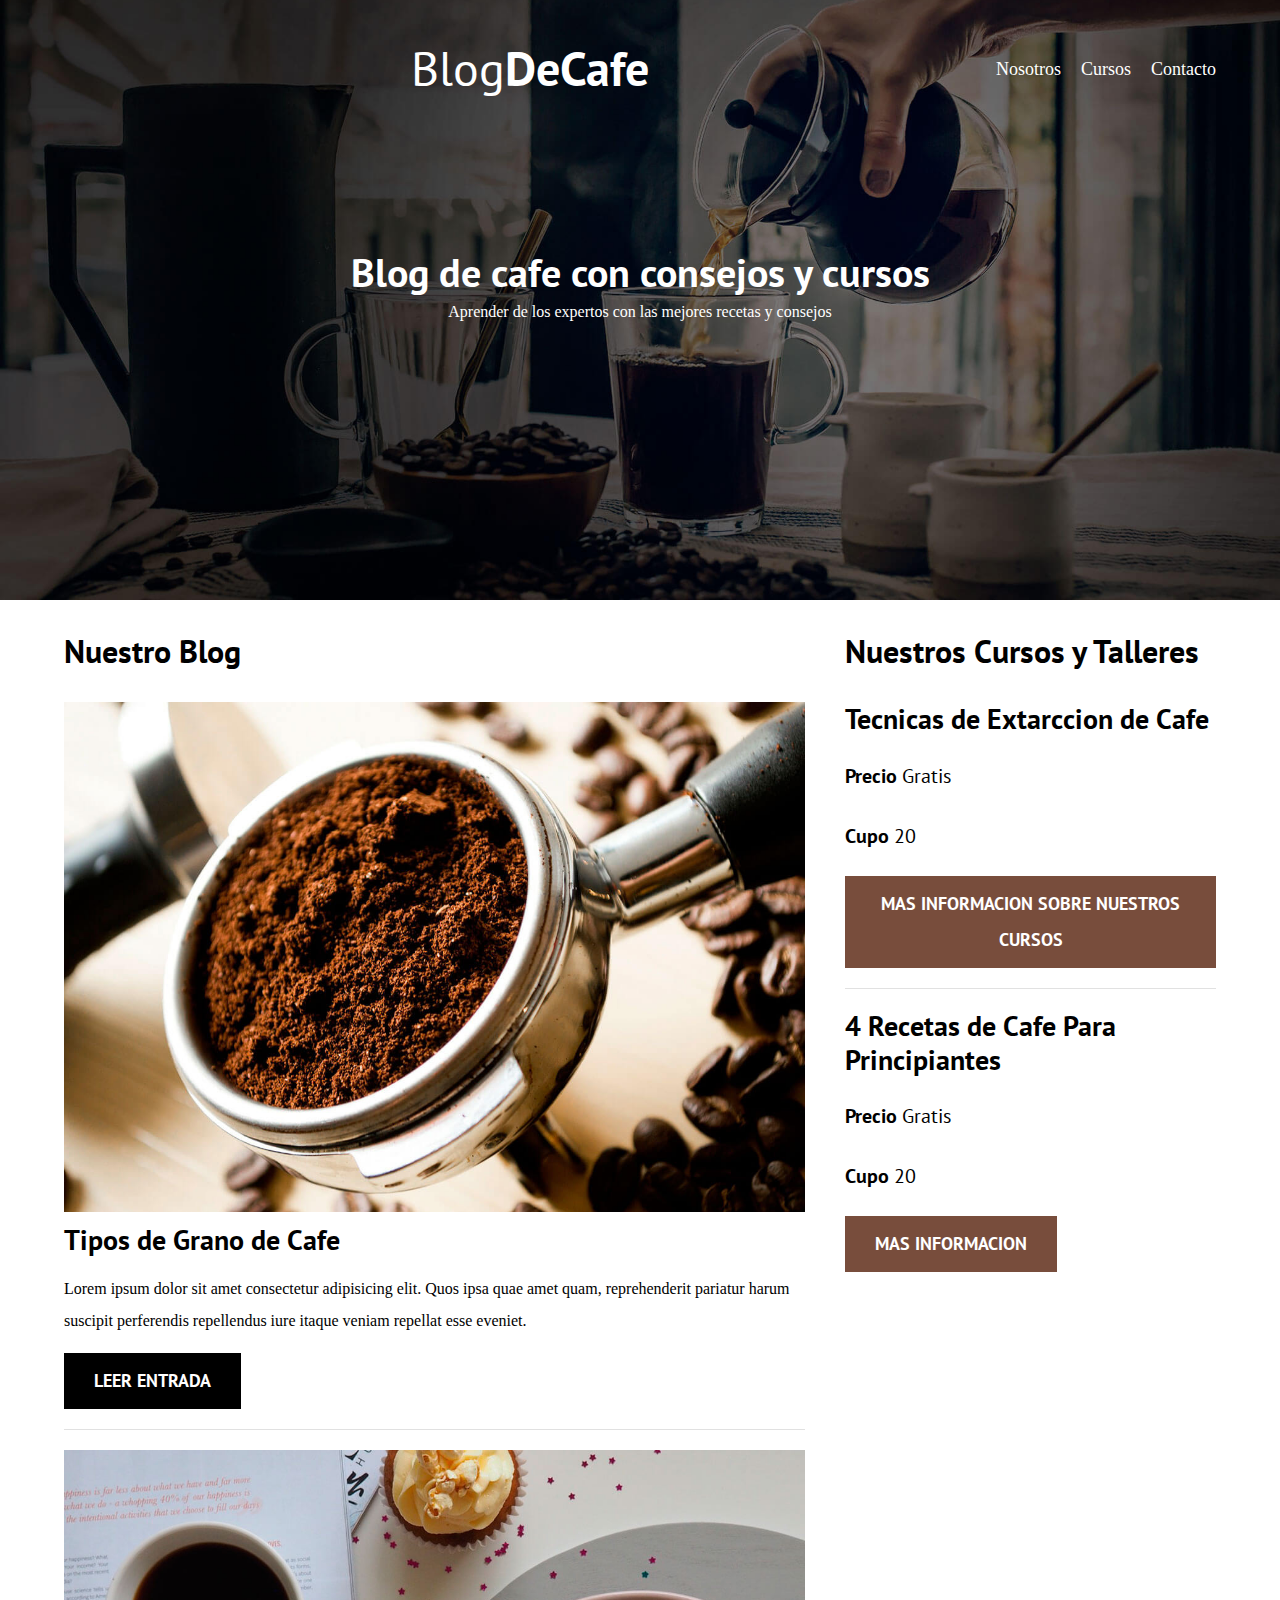
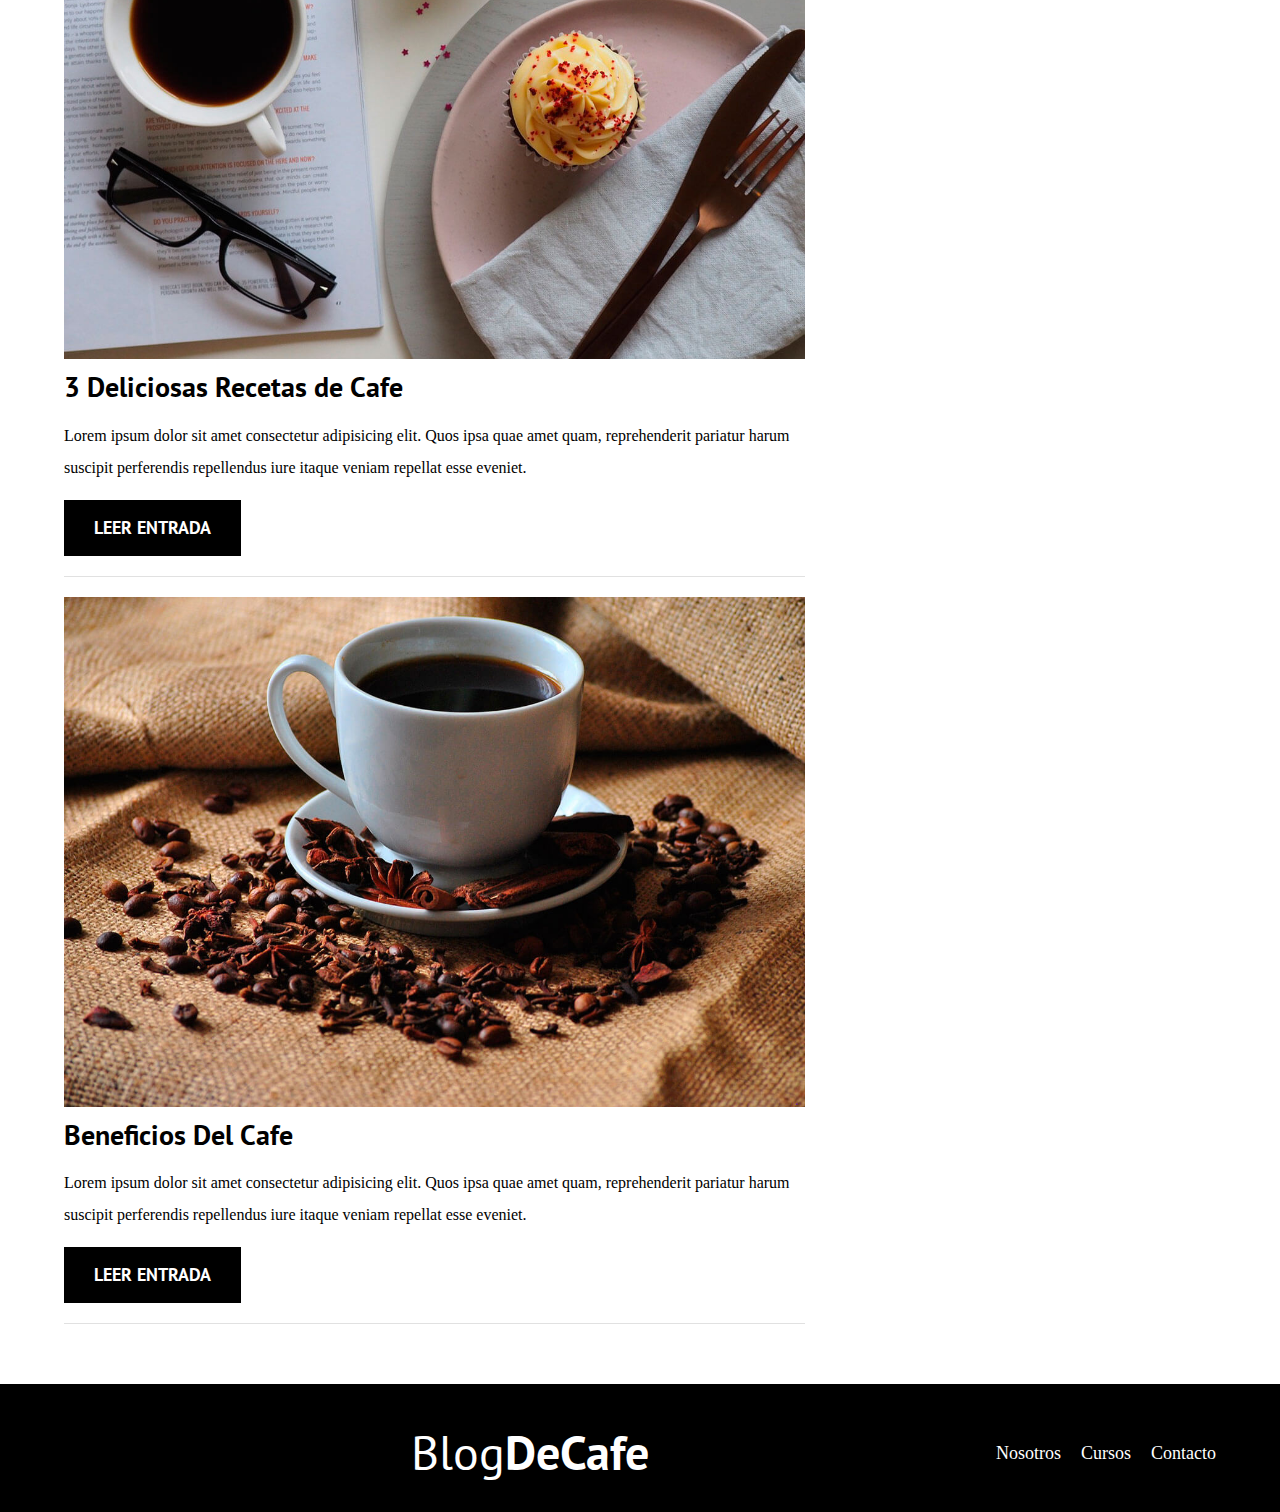
<file: index.html>
<!DOCTYPE html>
<html lang="en">
<head>
    <meta charset="UTF-8">
    <meta http-equiv="X-UA-Compatible" content="IE=edge">
    <meta name="viewport" content="width=device-width, initial-scale=1.0">
    <meta name="description" content="Pagina Web de Blog de Cafe">
    <title>BlogDeCafe</title>
    <link rel="prefetch" href="nosotros.html" as="document">
    
    
<link rel="preconnect" href="https://fonts.gstatic.com" crossorigin>

<link rel="preconnect" href="https://fonts.googleapis.com">
<link rel="preconnect" href="https://fonts.gstatic.com" crossorigin>
<link href="https://fonts.googleapis.com/css2?family=Krub&family=Open+Sans&family=PT+Sans:wght@400;700&family=Staatliches&display=swap" rel="stylesheet">
    
<link rel="preload" href="https://fonts.googleapis.com/css2?family=Krub&family=Open+Sans&family=Staatliches&display=swap"crossorigin="crossorigin" as="font">
<link href="https://fonts.googleapis.com/css2?family=Krub&family=Open+Sans&family=Staatliches&display=swap" rel="stylesheet">
<link rel="preload" href="normalize.css" as="style">
<link rel="stylesheet" href="normalize.css">
<link rel="preload" href="style.css" as="style">
<link rel="stylesheet" href="style.css">

</head>
<body>
    <header class="header">

        <div class="contenedor">

            <div class="barra">
                <a class="logo" href="index.html"></a>
                <h1 class="logo__nombre no-margin centrar-texto">Blog<span class="logo__bold">DeCafe</span></h1>


                <nav class="navegacion">
                    <a href="nosotros.html" class="navegacion__enlace">Nosotros</a>
                    <a href="cursos.html" class="navegacion__enlace">Cursos</a>
                    <a href="contacto.html" class="navegacion__enlace">Contacto</a>
                    
                </nav>
                
            </div>
            
            
            <div class="header__texto">
                <h2 class="no-margin"> Blog de cafe con consejos y cursos</h2>
                <p class="no-margin">Aprender de los expertos con las mejores recetas y consejos
                    
                </p>
            </div>
            
        </div>
    </header>
    <div class="contenedor contenido-principal">
        <main class="blog">
            <h3>Nuestro Blog</h3>
            <article class="entrada">
                <div class="entrada__imagen">
                    <picture>
                        <source loading="lazy" srcset="img/blog1.webp" type="imege/webp">
                        <img loading="lazy"src="img/blog1.jpg" alt="imagen blog">
                    </picture>

                </div>
                <div class="entrada__contenido">
                    <h4 class="no-margin">Tipos de Grano de Cafe</h4>
                    <p>
                        Lorem ipsum dolor sit amet consectetur adipisicing elit. Quos ipsa quae amet quam, reprehenderit pariatur harum suscipit perferendis repellendus iure itaque veniam repellat esse eveniet.
                    </p>
                    <a href="entrada.html" class="boton boton--primario">Leer Entrada</a>

                </div>
            </article>
            <article class="entrada">
                <div class="entrada__imagen">
                    <picture>

                        <source loading="lazy"srcset="img/blog2.webp" type="imege/webp">
                        <img loading="lazy"src="img/blog2.jpg" alt="imagen blog">
                    </picture>

                </div>
                <div class="entrada__contenido">
                    <h4 class="no-margin">3 Deliciosas Recetas de Cafe</h4>
                    <p>
                        Lorem ipsum dolor sit amet consectetur adipisicing elit. Quos ipsa quae amet quam, reprehenderit pariatur harum suscipit perferendis repellendus iure itaque veniam repellat esse eveniet.
                    </p>
                    <a href="entrada.html" class="boton boton--primario">Leer Entrada</a>

                </div>
            </article>
            <article class="entrada">
                <div class="entrada__imagen">
                    <picture>

                        <source loading="lazy" srcset="img/blog3.webp" type="imege/webp">
                        <img loading="lazy" src="img/blog3.jpg" alt="imagen blog">
                    </picture>

                </div>
                <div class="entrada__contenido">
                    <h4 class="no-margin">Beneficios Del Cafe</h4>
                    <p>
                        Lorem ipsum dolor sit amet consectetur adipisicing elit. Quos ipsa quae amet quam, reprehenderit pariatur harum suscipit perferendis repellendus iure itaque veniam repellat esse eveniet.
                    </p>
                    <a href="entrada.html" class="boton boton--primario">Leer Entrada</a>

                </div>
            </article>
        </main>
        <aside class="sidebar">
            <h3>Nuestros Cursos y Talleres</h3>
          <ul class="cursos no-padding">
            <li class="widget-curso">
                <h4 class="no-margin">Tecnicas de Extarccion de Cafe</h4>
             <p class="widget-curso__label">Precio
             <span class="widget-curso__info">Gratis</span>
            </p>
            <p class="widget-curso__label">Cupo
                <span class="widget-curso__info">20</span>
               </p>
               <a href="entrada.html" class="boton boton--secundario">
                Mas Informacion Sobre Nuestros Cursos</a>

            </li>
            <li class="widget-curso">
                <h4 class="no-margin">4 Recetas de Cafe Para Principiantes</h4>
             <p class="widget-curso__label">Precio
             <span class="widget-curso__info">Gratis</span>
            </p>
            <p class="widget-curso__label">Cupo
                <span class="widget-curso__info">20</span>
               </p>
               <a href="entrada.html" class="boton boton--secundario">Mas Informacion</a>

            </li>

          </ul>
        </aside>
    
    </div>
    <footer class="footer">
        <div class="contenedor">
            <div class="barra">
                <a class="logo" href="index.html"></a>
                <h1 class="logo__nombre no-margin centrar-texto">Blog<span class="logo__bold">DeCafe</span></h1>
    
    
                <nav class="navegacion">
                    <a href="nosotros.html" class="navegacion__enlace">Nosotros</a>
                    <a href="cursos.html" class="navegacion__enlace">Cursos</a>
                    <a href="contacto.html" class="navegacion__enlace">Contacto</a>
                    
                </nav>

            </div>

        </div>

    </footer>



<script src="js/modernizr.js"></script>

</body>
</html>
</file>
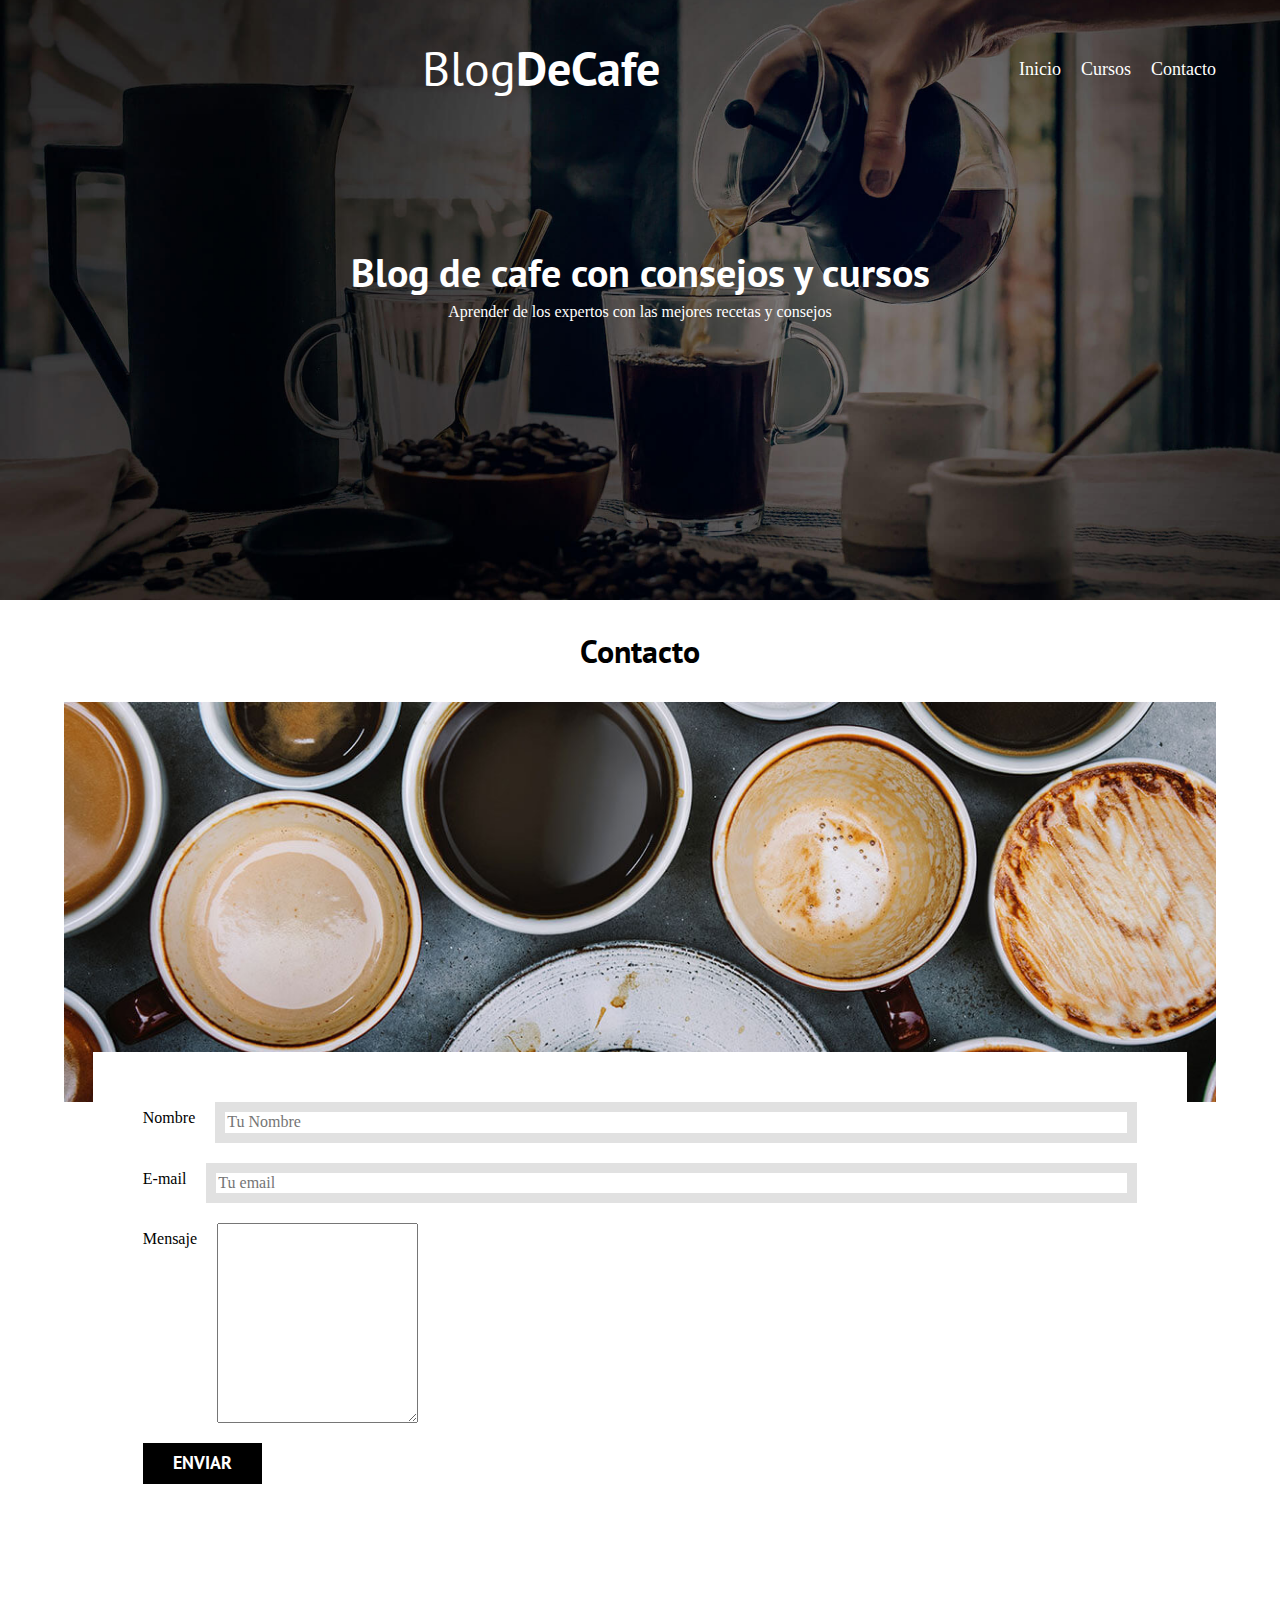
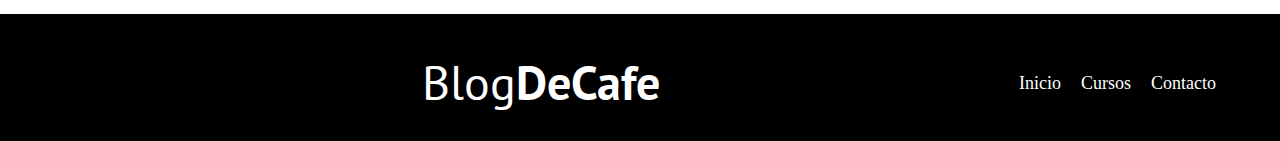
<file: contacto.html>
<!DOCTYPE html>
<html lang="en">
<head>
    <meta charset="UTF-8">
    <meta http-equiv="X-UA-Compatible" content="IE=edge">
    <meta name="viewport" content="width=device-width, initial-scale=1.0">
    <title>Nosotros</title>
    <link rel="stylesheet" href="normalize.css">
    
<link rel="preconnect" href="https://fonts.gstatic.com" crossorigin>
<link href="https://fonts.googleapis.com/css2?family=Krub&family=Open+Sans&family=Staatliches&display=swap" rel="stylesheet">
<link rel="preconnect" href="https://fonts.googleapis.com">
<link rel="preconnect" href="https://fonts.gstatic.com" crossorigin>
<link href="https://fonts.googleapis.com/css2?family=Krub&family=Open+Sans&family=PT+Sans:wght@400;700&family=Staatliches&display=swap" rel="stylesheet">
    <link rel="stylesheet" href="style.css">
</head>
<body>
    <header class="header">

        <div class="contenedor">

            <div class="barra">
                <a class="logo" href="index.html"></a>
                <h1 class="logo__nombre no-margin centrar-texto">Blog<span class="logo__bold">DeCafe</span></h1>


                <nav class="navegacion">
                    <a href="index.html" class="navegacion__enlace">Inicio</a>
                    <a href="cursos.html" class="navegacion__enlace">Cursos</a>
                    <a href="contacto.html" class="navegacion__enlace">Contacto</a>
                    
                </nav>
                
            </div>
            
            
            <div class="header__texto">
                <h2 class="no-margin"> Blog de cafe con consejos y cursos</h2>
                <p class="no-margin">Aprender de los expertos con las mejores recetas y consejos
                    
                </p>
            </div>
            
        </div>
    </header>
    <main class="contenedor">
     <h3 class="centrar-texto">Contacto</h3>
     <div class="contacto-bg">
        
    </div>
         <form class="formulario">
             <div class="campo">
                 <label class="campo__label" for="name">Nombre</label>
                 <input class="campo__field" type="text" placeholder="Tu Nombre" id="nombre">
                 
                </div>
                <div class="campo">
                    <label class="campo__label" for="mail">E-mail</label>
                    <input class="campo__field" type="text" placeholder="Tu email" id="mail">
                    
                </div>
                <div class="campo">
                    <label class="campo__label" for="mensaje">Mensaje</label>
                    <textarea class="campo__field--textarea" id="mensaje"></textarea>
                </div>
                <div class="campo">
                    <input type="submit" value="Enviar" class="boton boton--primario">
                    
                </div>
                
            </form>
            
            
            
    </main>

    
    <footer class="footer">
        <div class="contenedor">
            <div class="barra">
                <a class="logo" href="index.html"></a>
                <h1 class="logo__nombre no-margin centrar-texto">Blog<span class="logo__bold">DeCafe</span></h1>
    
    
                <nav class="navegacion">
                    <a href="index.html" class="navegacion__enlace">Inicio</a>
                    <a href="cursos.html" class="navegacion__enlace">Cursos</a>
                    <a href="contacto.html" class="navegacion__enlace">Contacto</a>
                    
                </nav>

            </div>

        </div>

    </footer>





</body>
</html>
</file>
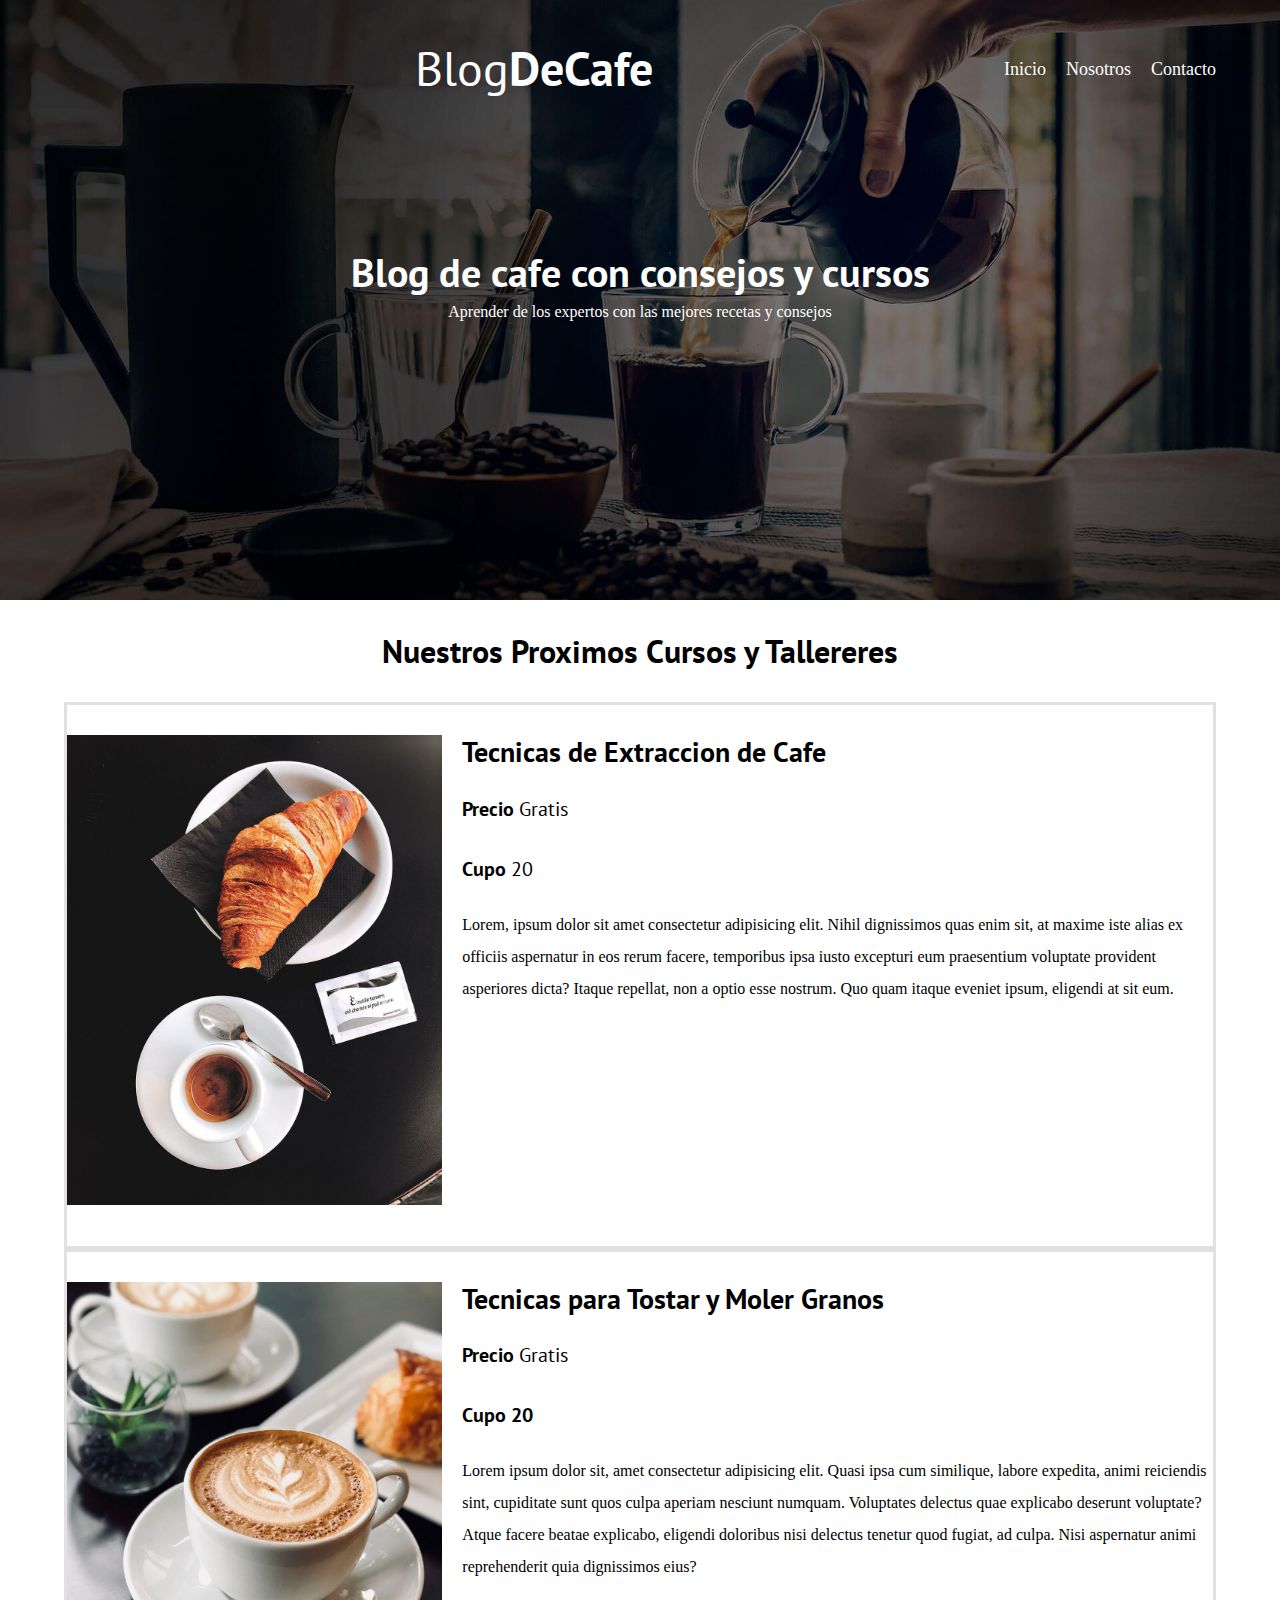
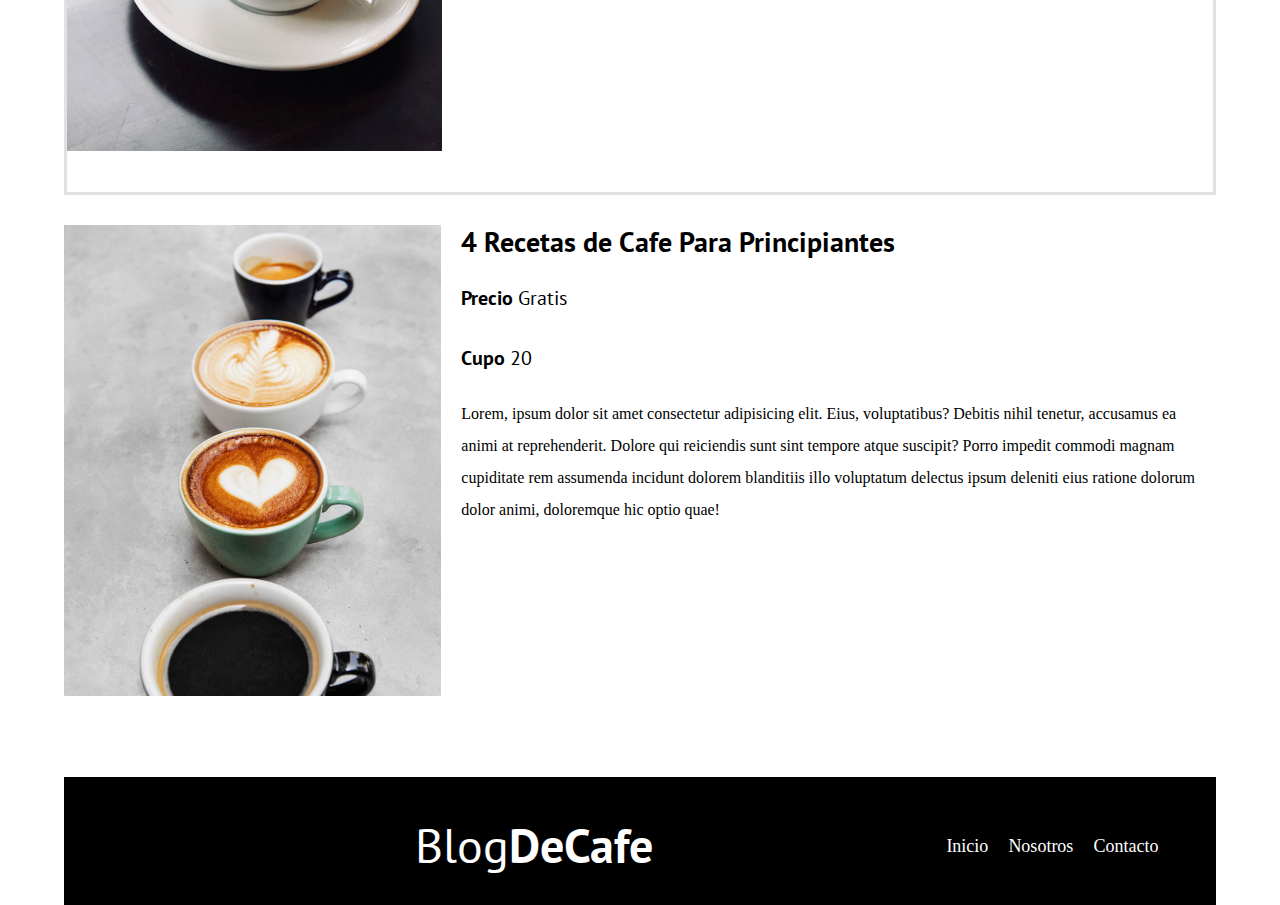
<file: cursos.html>
<!DOCTYPE html>
<html lang="en">
<head>
    <meta charset="UTF-8">
    <meta http-equiv="X-UA-Compatible" content="IE=edge">
    <meta name="viewport" content="width=device-width, initial-scale=1.0">
    <title>Cursos</title>
    <link rel="stylesheet" href="normalize.css">
    
<link rel="preconnect" href="https://fonts.gstatic.com" crossorigin>
<link href="https://fonts.googleapis.com/css2?family=Krub&family=Open+Sans&family=Staatliches&display=swap" rel="stylesheet">
<link rel="preconnect" href="https://fonts.googleapis.com">
<link rel="preconnect" href="https://fonts.gstatic.com" crossorigin>
<link href="https://fonts.googleapis.com/css2?family=Krub&family=Open+Sans&family=PT+Sans:wght@400;700&family=Staatliches&display=swap" rel="stylesheet">
    <link rel="stylesheet" href="style.css">
</head>
<body>
    <header class="header">

        <div class="contenedor">

            <div class="barra">
                <a class="logo" href="index.html"></a>
                <h1 class="logo__nombre no-margin centrar-texto">Blog<span class="logo__bold">DeCafe</span></h1>


                <nav class="navegacion">
                    <a href="index.html" class="navegacion__enlace">Inicio</a>
                    <a href="nosotros.html" class="navegacion__enlace">Nosotros</a>
                    <a href="contacto.html" class="navegacion__enlace">Contacto</a>
                    
                </nav>
                
            </div>
            
            
            <div class="header__texto">
                <h2 class="no-margin"> Blog de cafe con consejos y cursos</h2>
                <p class="no-margin">Aprender de los expertos con las mejores recetas y consejos
                    
                </p>
            </div>
            
        </div>
    </header>
    <main class="contenedor">
     <h3 class="centrar-texto">Nuestros Proximos Cursos y Tallereres</h3>
<div class="curso">
        <div class="curso__imagen">
            <img loading="lazy"src="img/curso1.jpg" alt="imagen del curso">

        </div>
    <div class="curso__informacion">
        <h4 class="no-margin">Tecnicas de Extraccion de Cafe</h4>
        <p class="curso__label">Precio
        <span class="curso__info">Gratis</span>
        </p>
        <p class="curso__label">Cupo
           <span class="curso__info">20</span>
          </p>
          <p class="curso__descripcions">
            Lorem, ipsum dolor sit amet consectetur adipisicing elit. Nihil dignissimos quas enim sit, at maxime iste alias ex officiis aspernatur in eos rerum facere, temporibus ipsa iusto excepturi eum praesentium voluptate provident asperiores dicta? Itaque repellat, non a optio esse nostrum. Quo quam itaque eveniet ipsum, eligendi at sit eum.
          </p>
    </div><!--cierra cursoinformacion-->
         
</div><!--cierra curso-->
<div class="curso">
    <div class="curso__imagen">
        <img loading="lazy"src="img/curso2.jpg" alt="imagen del curso">

    </div>
<div class="curso__informacion">
    <h4 class="no-margin">Tecnicas para Tostar y Moler Granos</h4>
    <p class="curso__label">Precio
    <span class="curso__info">Gratis</span>
    </p>
    <p class="curso__label">Cupo
       <span class="-curso__info">20</span>
      </p>
      <p class="curso__descripcions">
       Lorem ipsum dolor sit, amet consectetur adipisicing elit. Quasi ipsa cum similique, labore expedita, animi reiciendis sint, cupiditate sunt quos culpa aperiam nesciunt numquam. Voluptates delectus quae explicabo deserunt voluptate? Atque facere beatae explicabo, eligendi doloribus nisi delectus tenetur quod fugiat, ad culpa. Nisi aspernatur animi reprehenderit quia dignissimos eius?
      </p>
</div><!--cierra cursoinformacion-->
     
</div><!--cierra curso-->
<div class="curso">
    <div class="curso__imagen">
        <img loading="lazy"src="img/curso3.jpg" alt="imagen del curso">

    </div>
<div class="curso__informacion">
    <h4 class="no-margin">4 Recetas de Cafe Para Principiantes</h4>
    <p class="curso__label">Precio
    <span class="curso__info">Gratis</span>
    </p>
    <p class="curso__label">Cupo
       <span class="curso__info">20</span>
      </p>
      <p class="curso__descripcions">
        Lorem, ipsum dolor sit amet consectetur adipisicing elit. Eius, voluptatibus? Debitis nihil tenetur, accusamus ea animi at reprehenderit. Dolore qui reiciendis sunt sint tempore atque suscipit? Porro impedit commodi magnam cupiditate rem assumenda incidunt dolorem blanditiis illo voluptatum delectus ipsum deleniti eius ratione dolorum dolor animi, doloremque hic optio quae!
      </p>
</div><!--cierra cursoinformacion-->
     
</div><!--cierra curso-->
   
<footer class="footer">
    <div class="contenedor">
        <div class="barra">
            <a class="logo" href="index.html"></a>
            <h1 class="logo__nombre no-margin centrar-texto">Blog<span class="logo__bold">DeCafe</span></h1>


            <nav class="navegacion">
                <a href="index.html" class="navegacion__enlace">Inicio</a>
                <a href="nosotros.html" class="navegacion__enlace">Nosotros</a>
                <a href="contacto.html" class="navegacion__enlace">Contacto</a>
                
            </nav>
        </div>
    </div>

</footer>
</body>
</html>
</file>
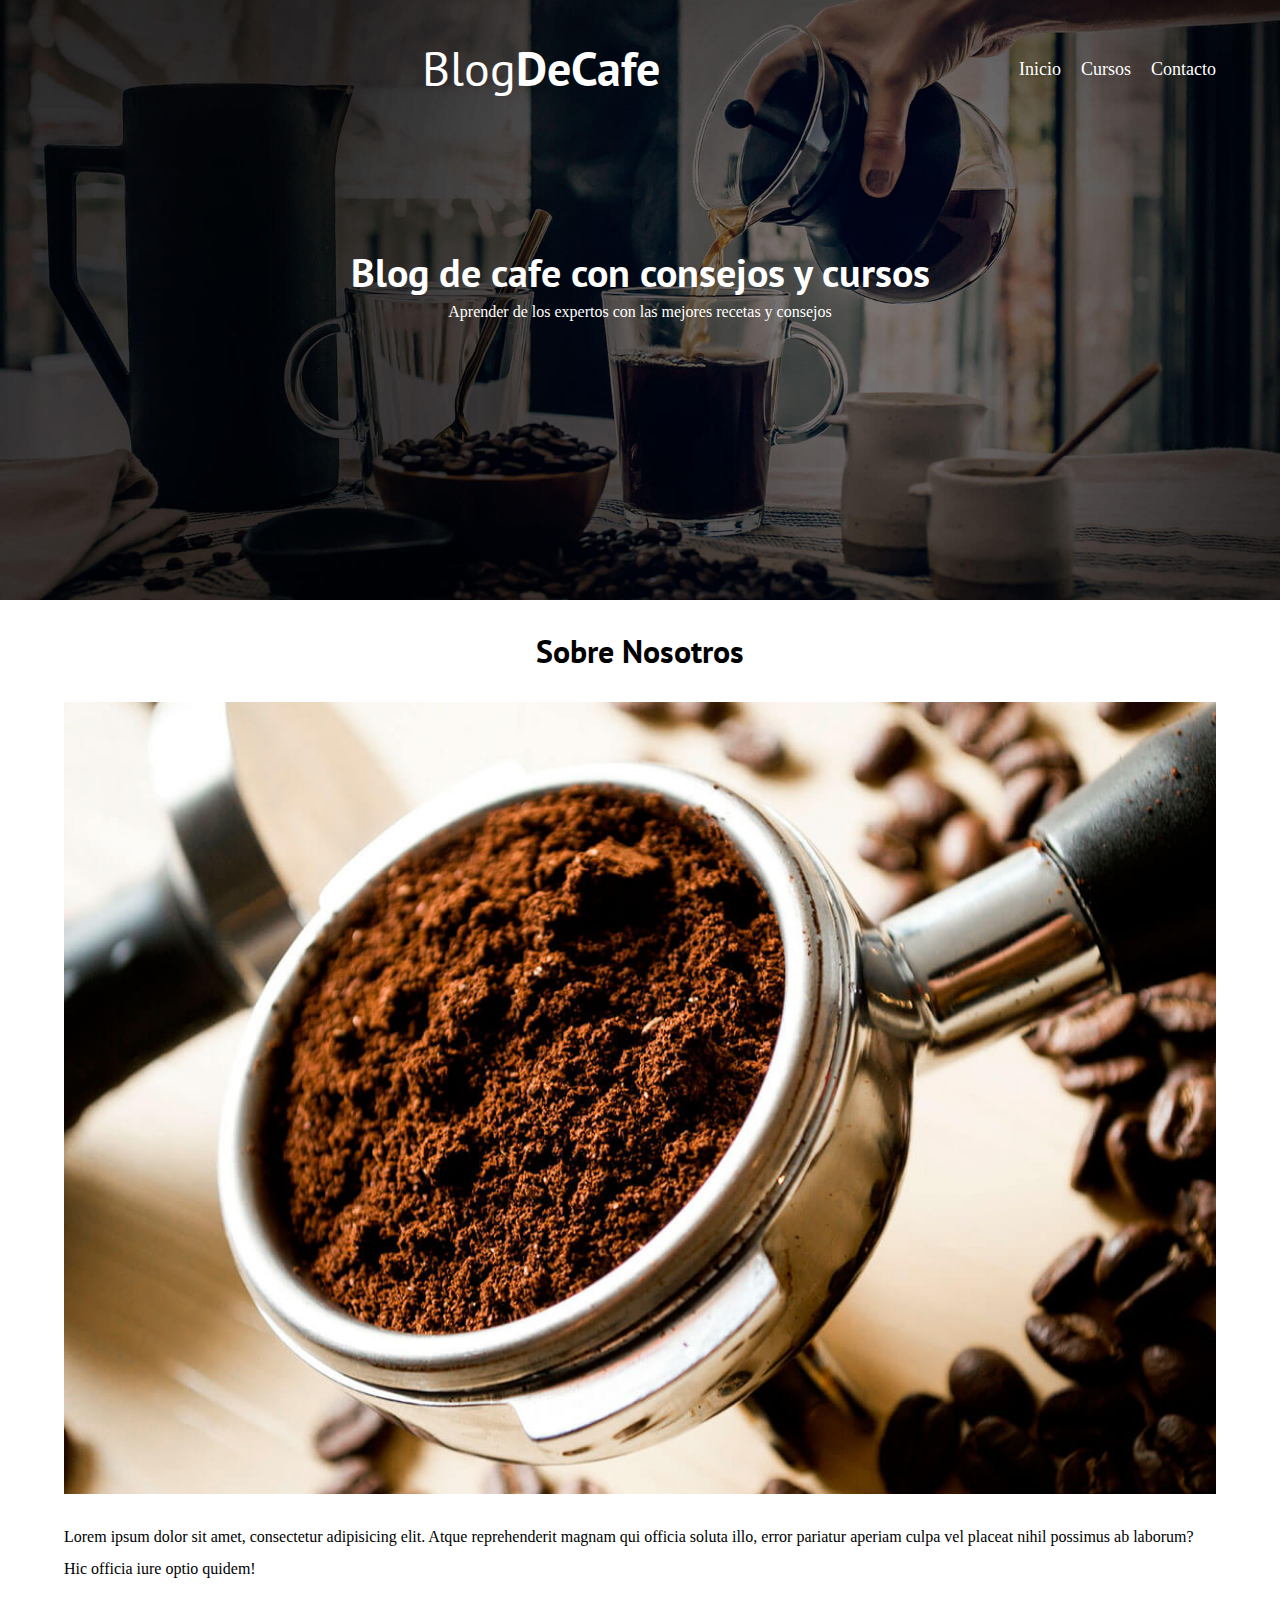
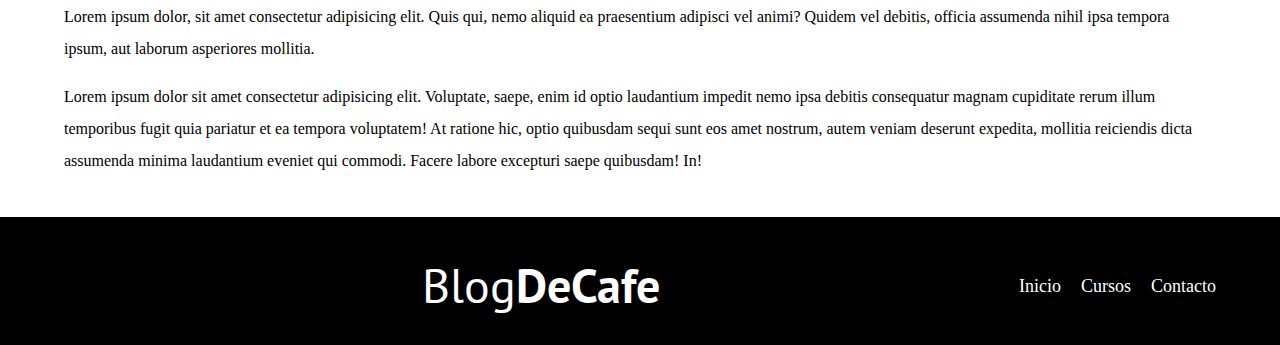
<file: entrada.html>
<!DOCTYPE html>
<html lang="en">
<head>
    <meta charset="UTF-8">
    <meta http-equiv="X-UA-Compatible" content="IE=edge">
    <meta name="viewport" content="width=device-width, initial-scale=1.0">
    <title>Nosotros</title>
    <link rel="stylesheet" href="normalize.css">
    
<link rel="preconnect" href="https://fonts.gstatic.com" crossorigin>
<link href="https://fonts.googleapis.com/css2?family=Krub&family=Open+Sans&family=Staatliches&display=swap" rel="stylesheet">
<link rel="preconnect" href="https://fonts.googleapis.com">
<link rel="preconnect" href="https://fonts.gstatic.com" crossorigin>
<link href="https://fonts.googleapis.com/css2?family=Krub&family=Open+Sans&family=PT+Sans:wght@400;700&family=Staatliches&display=swap" rel="stylesheet">
    <link rel="stylesheet" href="style.css">
</head>
<body>
    <header class="header">

        <div class="contenedor">

            <div class="barra">
                <a class="logo" href="index.html"></a>
                <h1 class="logo__nombre no-margin centrar-texto">Blog<span class="logo__bold">DeCafe</span></h1>
                <nav class="navegacion">
                    <a href="index.html" class="navegacion__enlace">Inicio</a>
                    <a href="cursos.html" class="navegacion__enlace">Cursos</a>
                    <a href="contacto.html" class="navegacion__enlace">Contacto</a>
                </nav>
            </div>
            <div class="header__texto">
                <h2 class="no-margin"> Blog de cafe con consejos y cursos</h2>
                <p class="no-margin">Aprender de los expertos con las mejores recetas
                                     y consejos</p>
            </div>
                    
        </div>
    </header>


    <main class="contenedor">
     <h3 class="centrar-texto">Sobre Nosotros</h3>
<img loading="lazy"src="img/blog1.jpg" alt="">
<p>Lorem ipsum dolor sit amet, consectetur adipisicing elit. Atque reprehenderit magnam qui officia soluta illo, error pariatur aperiam culpa vel placeat nihil possimus ab laborum? Hic officia iure optio quidem!</p>
<p>
    Lorem ipsum dolor, sit amet consectetur adipisicing elit. Quis qui, nemo aliquid ea praesentium adipisci vel animi? Quidem vel debitis, officia assumenda nihil ipsa tempora ipsum, aut laborum asperiores mollitia.
</p>
<p>
    Lorem ipsum dolor sit amet consectetur adipisicing elit. Voluptate, saepe, enim id optio laudantium impedit nemo ipsa debitis consequatur magnam cupiditate rerum illum temporibus fugit quia pariatur et ea tempora voluptatem! At ratione hic, optio quibusdam sequi sunt eos amet nostrum, autem veniam deserunt expedita, mollitia reiciendis dicta assumenda minima laudantium eveniet qui commodi. Facere labore excepturi saepe quibusdam! In!
</p>
    </main>
    
    <footer class="footer">
        <div class="contenedor">
            <div class="barra">
                <a class="logo" href="index.html"></a>
                <h1 class="logo__nombre no-margin centrar-texto">Blog<span class="logo__bold">DeCafe</span></h1>
    
    
                <nav class="navegacion">
                    <a href="index.html" class="navegacion__enlace">Inicio</a>
                    <a href="cursos.html" class="navegacion__enlace">Cursos</a>
                    <a href="contacto.html" class="navegacion__enlace">Contacto</a>
                </nav>
            </div>
        </div>
    </footer>
</body>
</html>
</file>
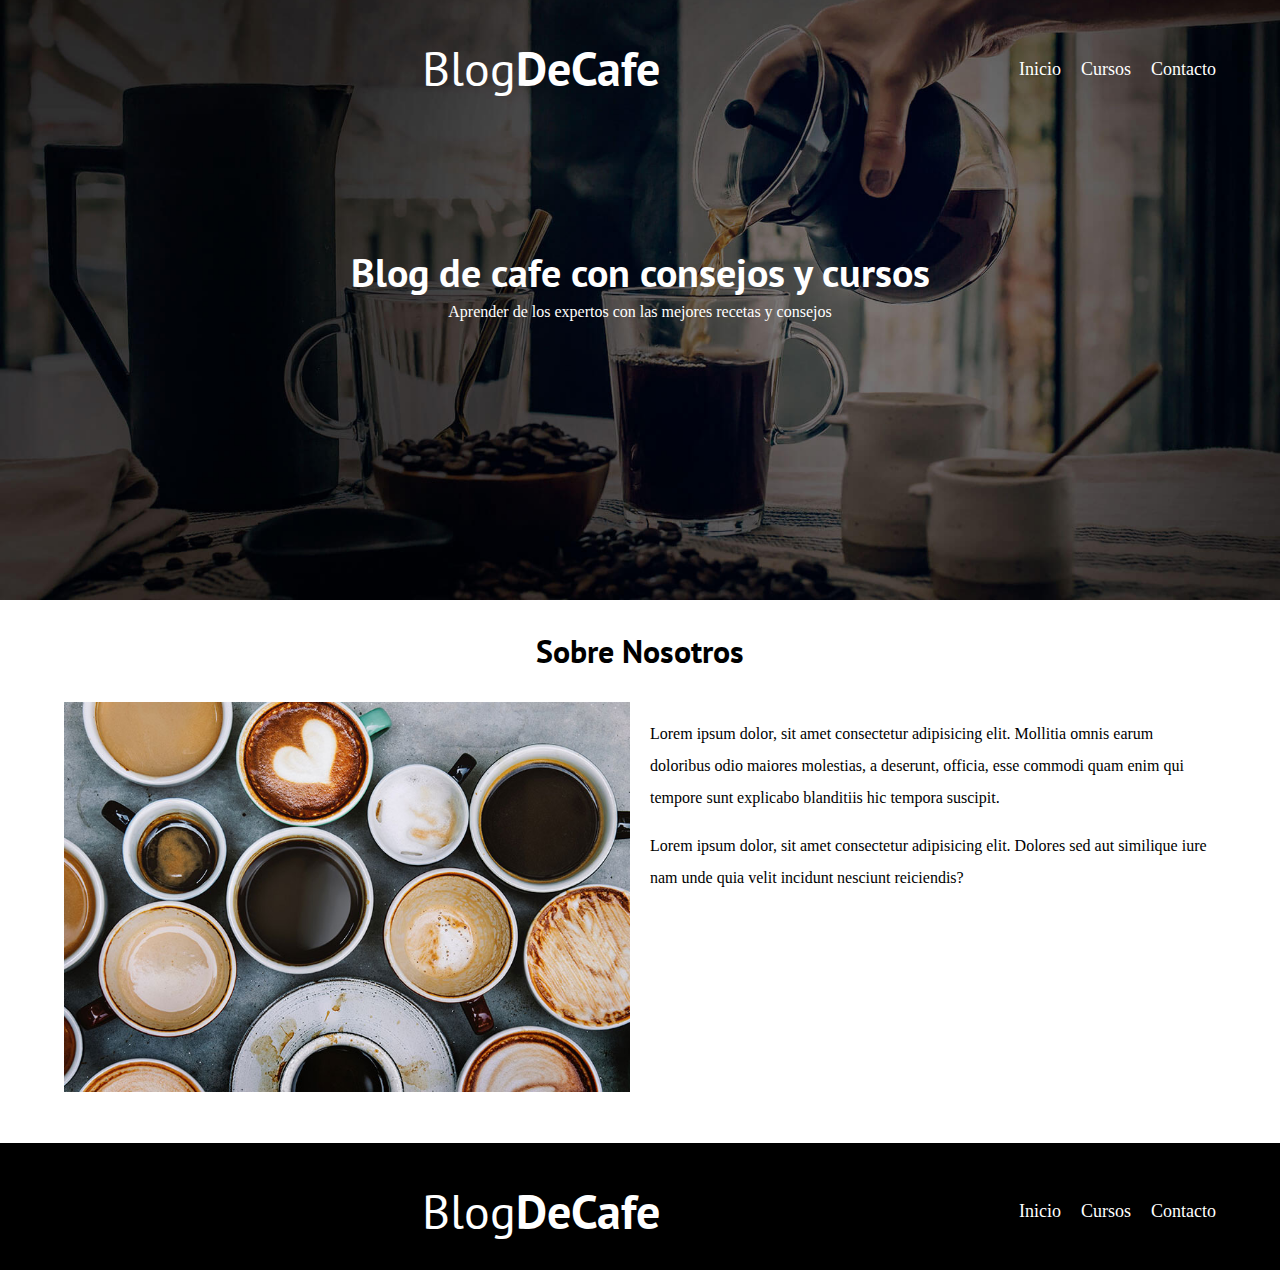
<file: nosotros.html>
<!DOCTYPE html>
<html lang="en">
<head>
    <meta charset="UTF-8">
    <meta http-equiv="X-UA-Compatible" content="IE=edge">
    <meta name="viewport" content="width=device-width, initial-scale=1.0">
    <title>Nosotros</title>
    <link rel="stylesheet" href="normalize.css">
    
<link rel="preconnect" href="https://fonts.gstatic.com" crossorigin>
<link href="https://fonts.googleapis.com/css2?family=Krub&family=Open+Sans&family=Staatliches&display=swap" rel="stylesheet">
<link rel="preconnect" href="https://fonts.googleapis.com">
<link rel="preconnect" href="https://fonts.gstatic.com" crossorigin>
<link href="https://fonts.googleapis.com/css2?family=Krub&family=Open+Sans&family=PT+Sans:wght@400;700&family=Staatliches&display=swap" rel="stylesheet">
    <link rel="stylesheet" href="style.css">
</head>
<body>
    <header class="header">

        <div class="contenedor">

            <div class="barra">
                <a class="logo" href="index.html"></a>
                <h1 class="logo__nombre no-margin centrar-texto">Blog<span class="logo__bold">DeCafe</span></h1>


                <nav class="navegacion">
                    <a href="index.html" class="navegacion__enlace">Inicio</a>
                    <a href="cursos.html" class="navegacion__enlace">Cursos</a>
                    <a href="contacto.html" class="navegacion__enlace">Contacto</a>
                    
                </nav>
                
            </div>
            
            
            <div class="header__texto">
                <h2 class="no-margin"> Blog de cafe con consejos y cursos</h2>
                <p class="no-margin">Aprender de los expertos con las mejores recetas y consejos
                    
                </p>
            </div>
            
        </div>
    </header>
    <main class="contenedor">
     <h3 class="centrar-texto">Sobre Nosotros</h3>
<div class="sobre-nosotros">
        <div class="sobre-nosotros__imagen">
            <img src="img/nosotros.jpg" alt="Sobre Nosotros">
            
        </div>
   <div class="sobre-nosotros__texto">
    <p>
    Lorem ipsum dolor, sit amet consectetur adipisicing elit. Mollitia omnis earum doloribus odio maiores molestias, a deserunt, officia, esse commodi quam enim qui tempore sunt explicabo blanditiis hic tempora suscipit.
    </p>
    <p>
        Lorem ipsum dolor, sit amet consectetur adipisicing elit. Dolores sed aut similique iure nam unde quia velit incidunt nesciunt reiciendis?
    </p>
   </div>


</div>
    
    </main>
    <footer class="footer">
        <div class="contenedor">
            <div class="barra">
                <a class="logo" href="index.html"></a>
                <h1 class="logo__nombre no-margin centrar-texto">Blog<span class="logo__bold">DeCafe</span></h1>
    
    
                <nav class="navegacion">
                    <a href="index.html" class="navegacion__enlace">Inicio</a>
                    <a href="cursos.html" class="navegacion__enlace">Cursos</a>
                    <a href="contacto.html" class="navegacion__enlace">Contacto</a>
                    
                </nav>

            </div>

        </div>

    </footer>





</body>
</html>
</file>
<file: style.css>
:root{
    --fuenteHeading:"PT Sans", sans-serif;
    --fuenteParrafos:"Open Sans" sans-serif;
    --claro:#e1e1e1;
    --primario:#784D3C;
    --blanco:#ffffff;
    --negro:#000000;
}
html{
    box-sizing: border-box;
    font-size: 62.5%; /*1rem =10px*/
}
*,*::before, *::after{
    box-sizing: inherit;
}
body{
    font-family: var(--fuenteParrafos);
    font-size: 1.6rem;
    line-height: 2;
}
.contenedor{
    max-width: 120rem;
    width: 90%;
    margin: 0 auto;
}
a{
    text-decoration: none;
}
h1, h2, h3, h4{
    font-family: var(--fuenteHeading);
    line-height: 1.2;

}
h1{
    font-size: 4.8rem;
}
h2{
    font-size: 4rem;
}
h3{
    font-size: 3.2rem;
}
h4{
    font-size: 2.8rem;
}
img{
    max-width: 100%;
}
/*utilidades*/
.no-margin{
    margin:0;

}
.no-padding{
    padding:0;
}
.centrar-texto{
    text-align: center;
}
/* header*/
.webp.header{
    background-image: url(./img/banner.webp);
}
.header{
    background-image: url(./img/banner.jpg);
    height: 60rem;
    background-size: cover;
    background-position: center center;
    background-repeat: no-repeat;
}
@media (min-width:768px){
    .header__texto{
        margin-top: 15rem;
    }
    .barra{
        padding-top: 4rem;
    }
}


.header__texto{
    text-align: center;
    color: var(--blanco);
    
}
@media (min-width: 768px){
   .barra{
    display: flex;
    justify-content: space-between;
    align-items: center;
    
  }
}
.logo{
color: var(--blanco);
}
.logo__nombre{
    color: var(--blanco);
 font-weight: 400;
}
.logo__bold{
font-weight: 700;
}
@media(min-width :768px){
    .navegacion{
        display: flex;
        gap: 2rem;
    }
}
.navegacion__enlace{
    display: block;
    text-align: center;
    font-size: 1.8rem;
    color: var(--blanco);
}
@media(min-width :768px){
    
.contenido-principal{
    display: grid;
    grid-template-columns: 2fr 1fr;
    column-gap: 4rem;
    }
}
.entrada{
    border-bottom: 1px solid var(--claro);
    margin-bottom: 2rem;
}
entrada:last-of-type{
    border:none;
    margin-bottom: 0;
}

.boton{
    display: block;
    font-family: var(--fuenteHeading);
    color: var(--blanco);
    text-align: center;
    padding: 1rem 3rem;
    font-size: 1.8rem;
    text-transform: uppercase;
    font-weight: 700;
    margin-bottom: 2rem;
    border:none;
}
.boton:hover{
    cursor: pointer;
}
@media( min-width: 768px){
.boton{
     display: inline-block;
    }
}
.boton--primario{
    background-color:var(--negro);
}
.boton--secundario{
    background-color: var(--primario);
}
.cursos{
    list-style: none;
}
.widget-curso{
    border-bottom: 1px solid var(--claro);
    margin-bottom: 2rem;
}
.widget-curso:last-of-type{
    border: none;
    margin-bottom: 0;
}
.widget-curso__label{
font-family: var(--fuenteHeading);
font-weight: bold;
}
.widget-curso__info{
font-weight: normal;
}
.widget-curso__label,
.widget-curso__info{
    font-size: 2rem;
}
.footer{
    background-color: var(--negro);
    padding-bottom: 3rem;
    margin-top: 4rem;
}
@media(min-width:768px){
    .sobre-nosotros{
        display: grid;
        grid-template-columns: 1fr 1fr;
        gap: 2rem;
    }
}
.curso{
    padding: 3rem 0;
    border: solid var(--claro);
}
.curso:last-of-type{
    border: none;
}
@media(min-width: 768px){
   .curso{
        display: grid;
        grid-template-columns: 1fr 2fr;
        gap: 2rem;
    }
}
.curso__label{
    font-family: var(--fuenteHeading);
    font-weight: bold;
}
.curso__info{
    font-weight: normal;
}
.curso__label,
.curso__info{
        font-size: 2rem;
}
/*contacto*/
.contacto-bg{
    background-image:url(./img/contacto.jpg);
    height: 40rem;
    background-size: cover;
    background-repeat: no-repeat;

}

.formulario{
background-color: var(--blanco);

margin: -5rem auto 0 auto;
width: 95%;
padding: 5rem
}
.campo{
    display: flex;
    margin-bottom: 2rem;
}
.campo__label{
display: 0 0 9rem;
text-align: right;
padding-right: 2rem;
}

.campo__field{
    flex: 1;
    border: 1rem solid var(--claro);

}
.campo__field--textarea{
height: 20rem;

}
</file>
